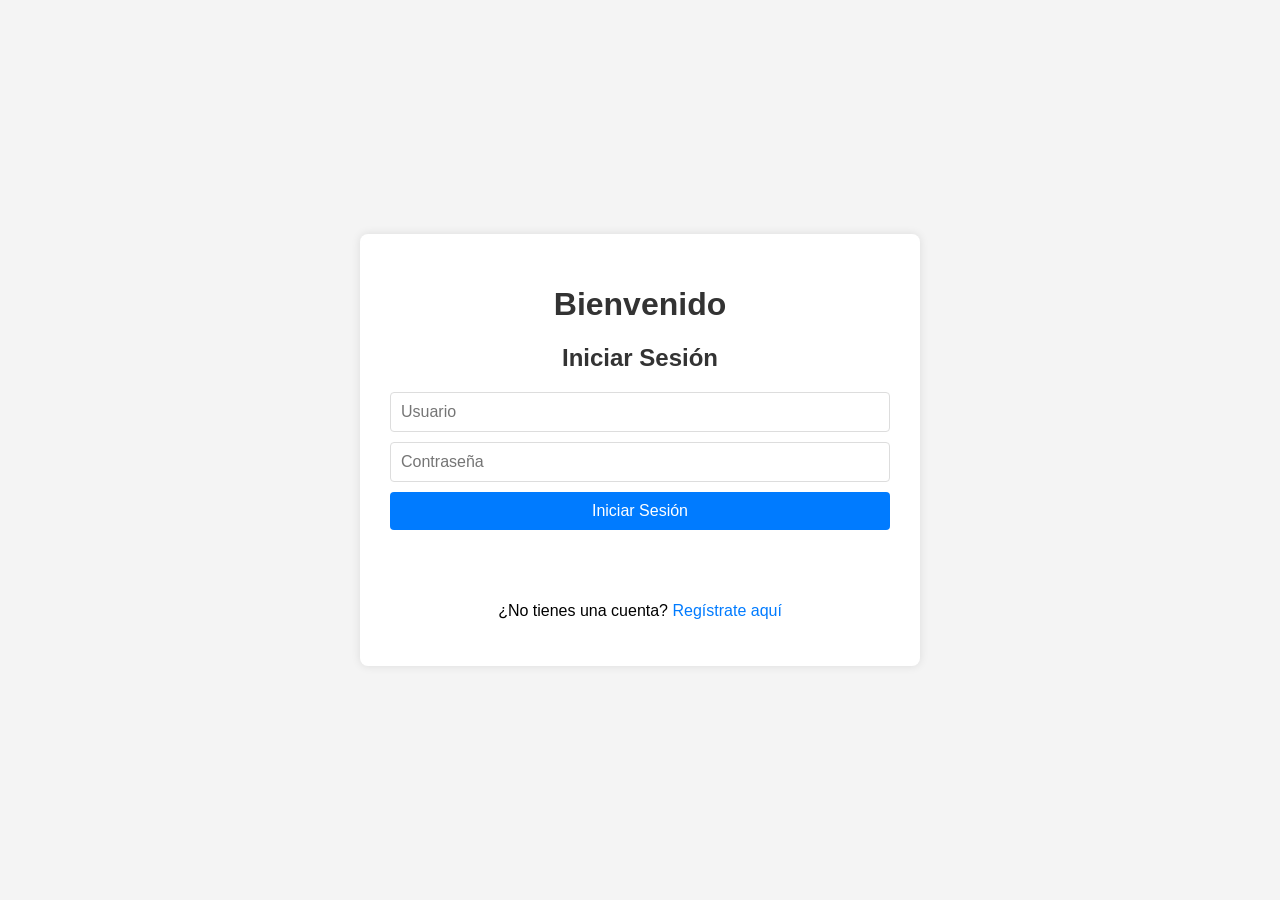
<file: src/index.html>
<!DOCTYPE html>
<html lang="en">
<head>
    <meta charset="UTF-8">
    <meta name="viewport" content="width=device-width, initial-scale=1.0">
    <title>Inicio y Registro</title>
    <link rel="stylesheet" href="style.css">
</head>
<body>
    <div class="container">
        <h1>Bienvenido</h1>

        <div id="login-section">
            <h2>Iniciar Sesión</h2>
            <form id="login-form">
                <input type="text" id="login-username" placeholder="Usuario" required>
                <input type="password" id="login-password" placeholder="Contraseña" required>
                <button type="submit">Iniciar Sesión</button>
                <p id="login-message" class="message"></p>
            </form>
            <p>¿No tienes una cuenta? <a href="#" id="show-register">Regístrate aquí</a></p>
        </div>

        <div id="register-section" style="display:none;">
            <h2>Registro de Usuario</h2>
            <form id="register-form">
                <input type="text" id="register-username" placeholder="Usuario" required>
                <input type="email" id="register-email" placeholder="Correo Electrónico" required>
                <input type="password" id="register-password" placeholder="Contraseña" required>
                <input type="text" id="register-address" placeholder="Dirección">
                <input type="tel" id="register-phone" placeholder="Teléfono">
                <button type="submit">Registrar</button>
                <p id="register-message" class="message"></p>
            </form>
            <p>¿Ya tienes una cuenta? <a href="#" id="show-login">Iniciar Sesión</a></p>
        </div>
    </div>

    <script src="script.js"></script>
</body>
</html>
</file>
<file: src/style.css>
body {
    font-family: Arial, sans-serif;
    background-color: #f4f4f4;
    display: flex;
    justify-content: center;
    align-items: center;
    min-height: 100vh;
    margin: 0;
}

.container {
    background-color: #fff;
    padding: 30px;
    border-radius: 8px;
    box-shadow: 0 0 10px rgba(0, 0, 0, 0.1);
    width: 100%;
    max-width: 500px;
    text-align: center;
}

h1, h2 {
    color: #333;
}

form {
    display: flex;
    flex-direction: column;
    gap: 10px;
    margin-top: 20px;
}

input[type="text"],
input[type="email"],
input[type="password"],
input[type="tel"] {
    padding: 10px;
    border: 1px solid #ddd;
    border-radius: 4px;
    font-size: 16px;
}

button {
    background-color: #007bff;
    color: white;
    padding: 10px 15px;
    border: none;
    border-radius: 4px;
    cursor: pointer;
    font-size: 16px;
    transition: background-color 0.3s ease;
}

button:hover {
    background-color: #0056b3;
}

.message {
    margin-top: 10px;
    padding: 10px;
    border-radius: 4px;
    font-weight: bold;
}

.message.success {
    background-color: #d4edda;
    color: #155724;
}

.message.error {
    background-color: #f8d7da;
    color: #721c24;
}

a {
    color: #007bff;
    text-decoration: none;
}

a:hover {
    text-decoration: underline;
}

table {
    width: 100%;
    border-collapse: collapse;
    margin-top: 20px;
}

table, th, td {
    border: 1px solid #ddd;
}

th, td {
    padding: 8px;
    text-align: left;
}

th {
    background-color: #f2f2f2;
}

#logout-button {
    background-color: #dc3545;
    margin-top: 20px;
}

#logout-button:hover {
    background-color: #c82333;
}
</file>
